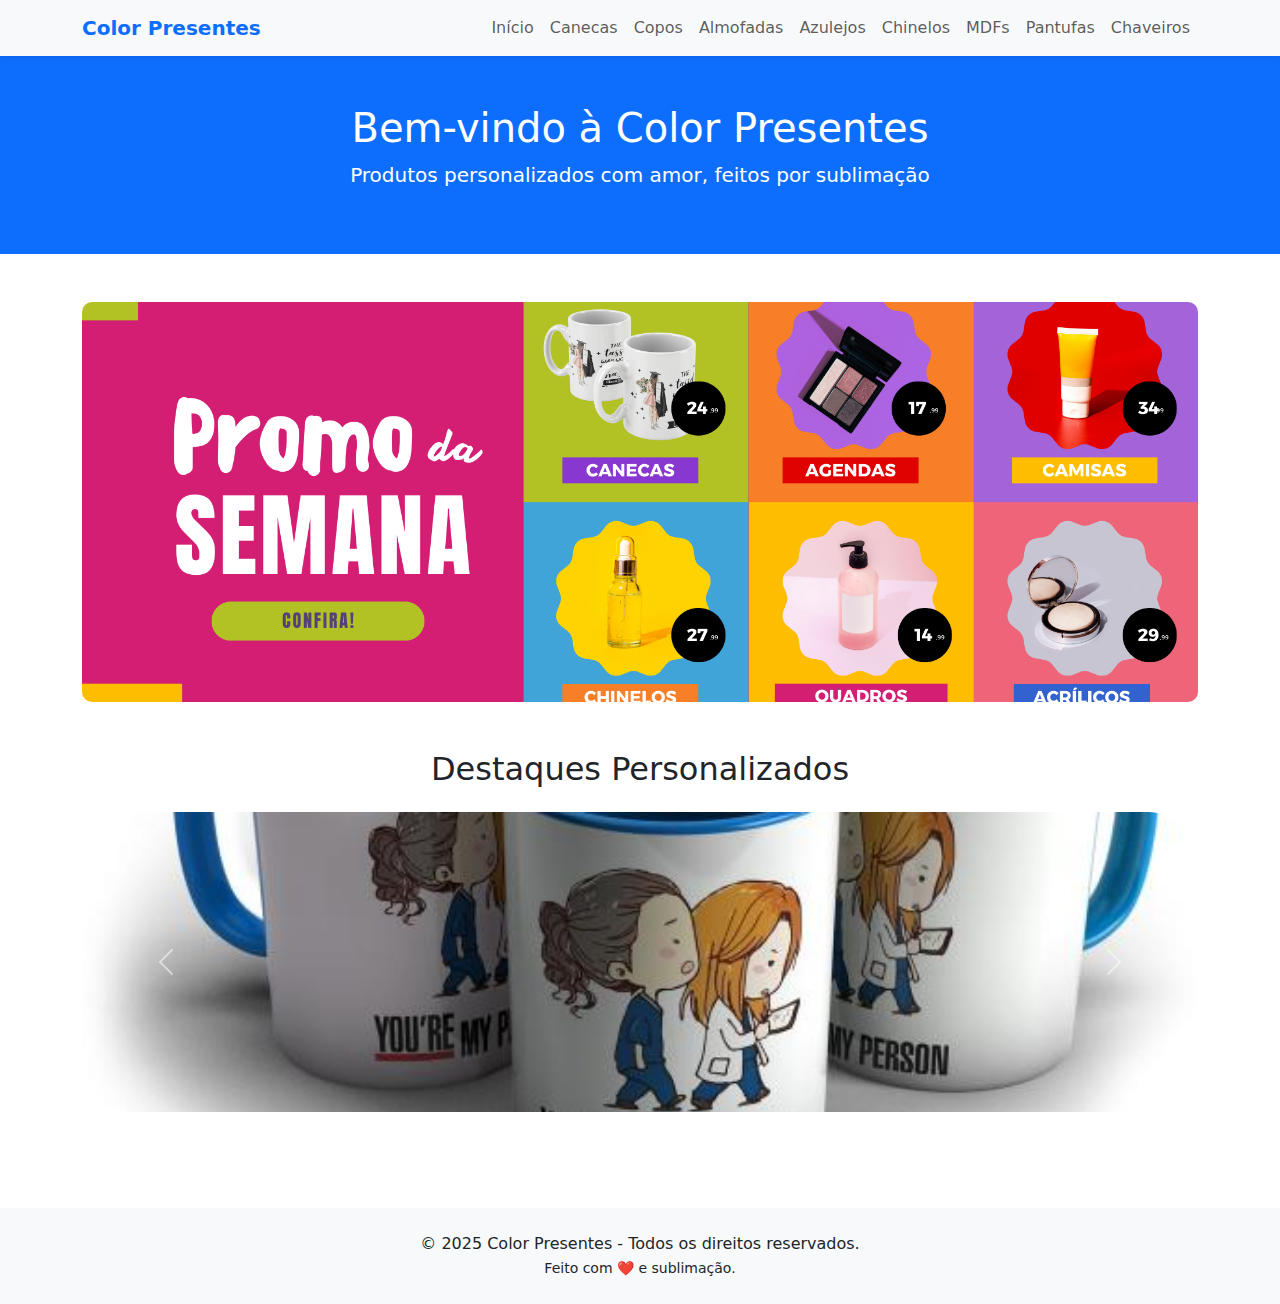
<file: index.html>
<!DOCTYPE html>
<html lang="pt-br">
<head>
    


  <meta charset="UTF-8">
  <title>Color Presentes</title>
  <link rel="stylesheet" href="css/style.css">
  <!-- Bootstrap CDN aqui -->
   <!-- Bootstrap 5 CSS -->
  <link href="https://cdn.jsdelivr.net/npm/bootstrap@5.3.3/dist/css/bootstrap.min.css" rel="stylesheet">

  <!-- Ícones Bootstrap (opcional para ícones de menu/filtro) -->
  <link href="https://cdn.jsdelivr.net/npm/bootstrap-icons@1.10.5/font/bootstrap-icons.css" rel="stylesheet">

  <!-- Responsividade -->
  <meta name="viewport" content="width=device-width, initial-scale=1.0">
</head>
<body>
    <nav class="navbar navbar-expand-lg navbar-light bg-light shadow-sm">
        <div class="container">
          <a class="navbar-brand text-primary fw-bold" href="/">Color Presentes</a>
          <button class="navbar-toggler" type="button" data-bs-toggle="collapse" data-bs-target="#navbarNav">
            <span class="navbar-toggler-icon"></span>
          </button>
          <div class="collapse navbar-collapse justify-content-end" id="navbarNav">
            <ul class="navbar-nav">
              <li class="nav-item">
                <a class="nav-link" href="/">Início</a>
              </li>
          <li class="nav-item"><a class="nav-link" href="produtos/canecas.html">Canecas</a></li>
          <li class="nav-item"><a class="nav-link" href="produtos/copos.html">Copos</a></li>
          <li class="nav-item"><a class="nav-link" href="produtos/almofadas.html">Almofadas</a></li>
          <li class="nav-item"><a class="nav-link" href="produtos/azulejos.html">Azulejos</a></li>
          <li class="nav-item"><a class="nav-link" href="produtos/chinelos.html">Chinelos</a></li>
          <li class="nav-item"><a class="nav-link" href="produtos/mdfs.html">MDFs</a></li>
          <li class="nav-item"><a class="nav-link" href="produtos/pantufas.html">Pantufas</a></li>
          <li class="nav-item"><a class="nav-link" href="produtos/chaveiros.html">Chaveiros</a></li>
          <!-- Adicione outros links conforme necessário -->
      </ul>
    </div>
  </div>
</nav>

  <header class="bg-primary text-white text-center py-5">
    <div class="container">
      <h1>Bem-vindo à Color Presentes</h1>
      <p class="lead">Produtos personalizados com amor, feitos por sublimação</p>
    </div>
  </header>

  <main class="container py-5">

    <!-- Banner Principal -->
    <section class="mb-5">
      <img src="img/Banner de site colorido para promo da semana.png" alt="Banner Color Presentes" class="banner-img w-100">
    </section>

    <!-- Carrossel -->
    <section>
      <h2 class="text-center mb-4">Destaques Personalizados</h2>
      <div id="carouselProdutos" class="carousel slide" data-bs-ride="carousel">
        <div class="carousel-inner">

          <div class="carousel-item active">
            <img src="img/caneca colorida azul.jpg" class="d-block w-100 carousel-img" alt="Produto 1">
          </div>
          <div class="carousel-item">
            <img src="img/chinelo.jpg" class="d-block w-100 carousel-img" alt="Produto 2">
          </div>
          <div class="carousel-item">
            <img src="img/almofada.jpg" class="d-block w-100 carousel-img" alt="Produto 3">
          </div>

        </div>
        <button class="carousel-control-prev" type="button" data-bs-target="#carouselProdutos" data-bs-slide="prev">
          <span class="carousel-control-prev-icon"></span>
        </button>
        <button class="carousel-control-next" type="button" data-bs-target="#carouselProdutos" data-bs-slide="next">
          <span class="carousel-control-next-icon"></span>
        </button>
      </div>
    </section>

  </main>

  <div id="footer"></div>

  <!-- Bootstrap JS -->
  <script src="https://cdn.jsdelivr.net/npm/bootstrap@5.3.3/dist/js/bootstrap.bundle.min.js"></script>
  <script src="js/script.js"></script>
</body>
</html>
</file>
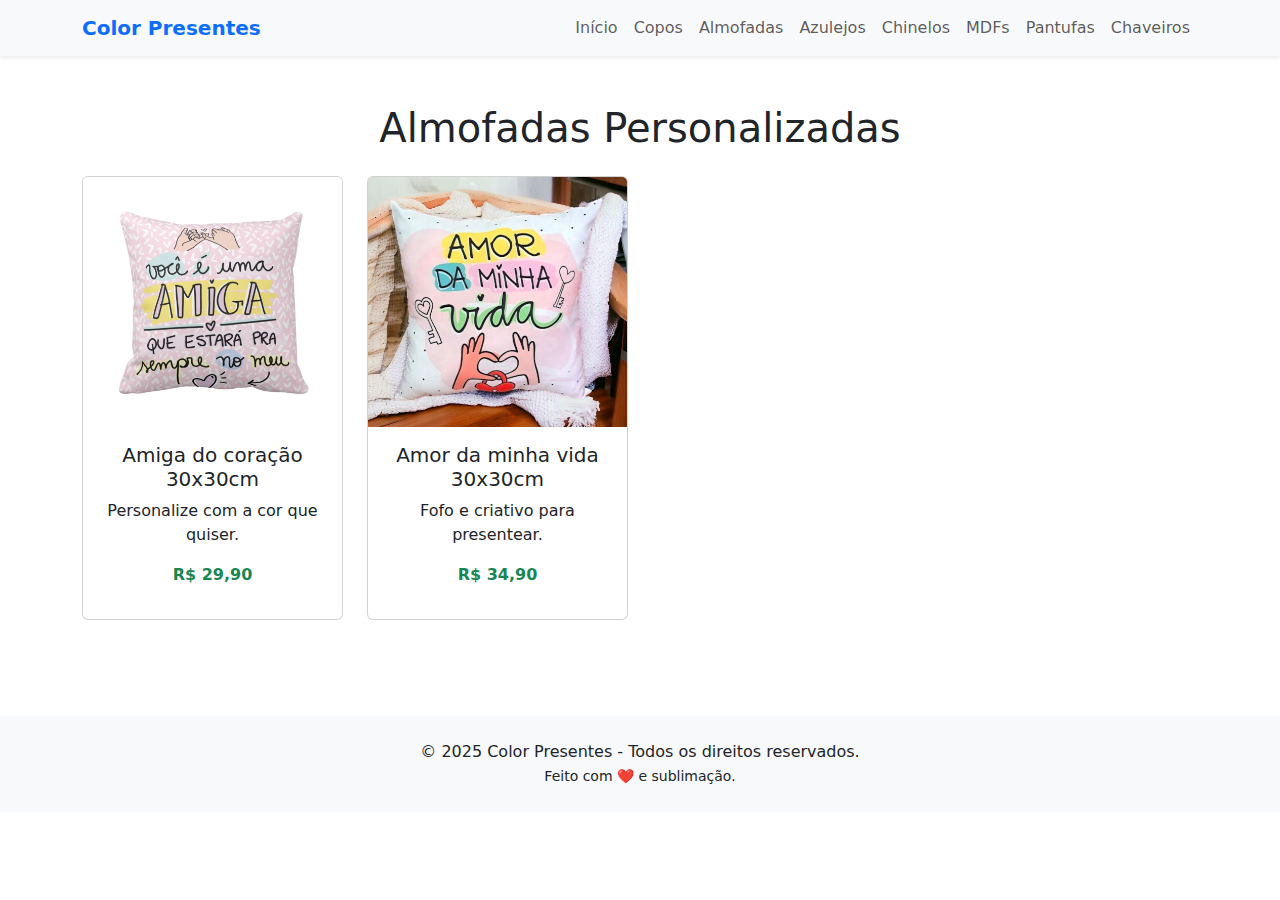
<file: produtos/almofadas.html>
<!DOCTYPE html>
<html lang="pt-br">
<head>
  <meta charset="UTF-8">
  <title>Canecas - Color Presentes</title>
  <link rel="stylesheet" href="../css/style.css">
  <!-- Bootstrap CDN aqui -->
   <!-- Bootstrap 5 CSS -->
   <link href="https://cdn.jsdelivr.net/npm/bootstrap@5.3.3/dist/css/bootstrap.min.css" rel="stylesheet">

   <!-- Ícones Bootstrap (opcional para ícones de menu/filtro) -->
   <link href="https://cdn.jsdelivr.net/npm/bootstrap-icons@1.10.5/font/bootstrap-icons.css" rel="stylesheet">
 
   <!-- Responsividade -->
   <meta name="viewport" content="width=device-width, initial-scale=1.0">
</head>
<body>
    <nav class="navbar navbar-expand-lg navbar-light bg-light shadow-sm">
        <div class="container">
          <a class="navbar-brand text-primary fw-bold" href="/">Color Presentes</a>
          <button class="navbar-toggler" type="button" data-bs-toggle="collapse" data-bs-target="#navbarNav">
            <span class="navbar-toggler-icon"></span>
          </button>
          <div class="collapse navbar-collapse justify-content-end" id="navbarNav">
            <ul class="navbar-nav">
              <li class="nav-item">
                <a class="nav-link" href="/">Início</a>
              </li>
          
          <li class="nav-item"><a class="nav-link" href="copos.html">Copos</a></li>
          <li class="nav-item"><a class="nav-link" href="almofadas.html">Almofadas</a></li>
          <li class="nav-item"><a class="nav-link" href="azulejos.html">Azulejos</a></li>
          <li class="nav-item"><a class="nav-link" href="chinelos.html">Chinelos</a></li>
          <li class="nav-item"><a class="nav-link" href="mdfs.html">MDFs</a></li>
          <li class="nav-item"><a class="nav-link" href="pantufas.html">Pantufas</a></li>
          <li class="nav-item"><a class="nav-link" href="chaveiros.html">Chaveiros</a></li>
          <!-- Adicione outros links conforme necessário -->
      </ul>
    </div>
  </div>
</nav>

  <main class="container py-5">
    <h1 class="mb-4 text-center">Almofadas Personalizadas</h1>
    <div class="row">
      
      <!-- Coluna Lateral com Categorias 
    <div class="col-md-3 mb-4">
      <h5 class="d-none d-md-block">Categorias</h5>
  
      Botão do hambúrguer (aparece só no mobile) -->
      <button class="btn btn-outline-primary w-100 mb-3 d-md-none" type="button" data-bs-toggle="collapse" data-bs-target="#filtrosMobile">
        <i class="bi bi-filter"></i> Categorias
      </button>
  
      <!-- Lista de categorias responsiva
      <div id="filtrosMobile" class="collapse d-md-block">
        <ul class="list-group">
          <li class="list-group-item list-group-item-action active" data-filter="all">Todas</li>
          <li class="list-group-item list-group-item-action" data-filter="simples">Dias das Mães</li>
          <li class="list-group-item list-group-item-action" data-filter="simples">Mulher</li>
          <li class="list-group-item list-group-item-action" data-filter="glitter">Dia dos Namorados</li>
          <li class="list-group-item list-group-item-action" data-filter="coloridas">Dia do Amigo</li>
          <li class="list-group-item list-group-item-action" data-filter="coracao">Dia dos Avós</li>
          <li class="list-group-item list-group-item-action" data-filter="coracao">Dia dos Pais</li>
          <li class="list-group-item list-group-item-action" data-filter="coracao">Dia do Professor</li>
          <li class="list-group-item list-group-item-action" data-filter="coracao">Natal</li>
          <li class="list-group-item list-group-item-action" data-filter="coracao">Profissões</li>
          <li class="list-group-item list-group-item-action" data-filter="coracao">Anime</li>
          <li class="list-group-item list-group-item-action" data-filter="coracao">Desenhos</li>
          <li class="list-group-item list-group-item-action" data-filter="coracao">Criança</li>
          <li class="list-group-item list-group-item-action" data-filter="coracao">Filme/Série</li>
          <li class="list-group-item list-group-item-action" data-filter="coracao">Músicas</li>
        </ul>
      </div>
    </div>
  -->

      <!-- Coluna de Produtos -->
      <div class="col-md-9">
        <div class="row row-cols-1 row-cols-sm-2 row-cols-md-3 g-4" id="produtos-lista">

          <!-- Produto 1: Coloridas -->
          <div class="col produto" data-categoria="coloridas">
            <div class="card h-100 text-center">
              <img src="../img/almofadas/almofada2.jpg" class="card-img-top product-img" alt="Caneca Colorida">
              <div class="card-body">
                <h5 class="card-title">Amiga do coração 30x30cm</h5>
                <p class="card-text">Personalize com a cor que quiser.</p>
                <p class="text-success fw-bold">R$ 29,90</p>
              </div>
            </div>
          </div>

          <!-- Produto 2: Alça de Coração -->
          <div class="col produto" data-categoria="coracao">
            <div class="card h-100 text-center">
              <img src="../img/almofadas/almofada.jpg" class="card-img-top product-img" alt="Caneca com Alça de Coração">
              <div class="card-body">
                <h5 class="card-title">Amor da minha vida 30x30cm</h5>
                <p class="card-text">Fofo e criativo para presentear.</p>
                <p class="text-success fw-bold">R$ 34,90</p>
              </div>
            </div>
          </div>

        </div>
      </div>

    </div>
  </main>

  <div id="footer"></div>
  <script src="../js/script.js"></script>

  <script>
    const botoes = document.querySelectorAll('[data-filter]');
    const produtos = document.querySelectorAll('.produto');

    botoes.forEach(botao => {
      botao.addEventListener('click', () => {
        // Atualiza o botão ativo
        botoes.forEach(b => b.classList.remove('active'));
        botao.classList.add('active');

        const filtro = botao.getAttribute('data-filter');

        produtos.forEach(produto => {
          if (filtro === 'all' || produto.dataset.categoria === filtro) {
            produto.style.display = 'block';
          } else {
            produto.style.display = 'none';
          }
        });
      });
    });
  </script>
  <script src="https://cdn.jsdelivr.net/npm/bootstrap@5.3.3/dist/js/bootstrap.bundle.min.js"></script>
</body>
</html>
</file>
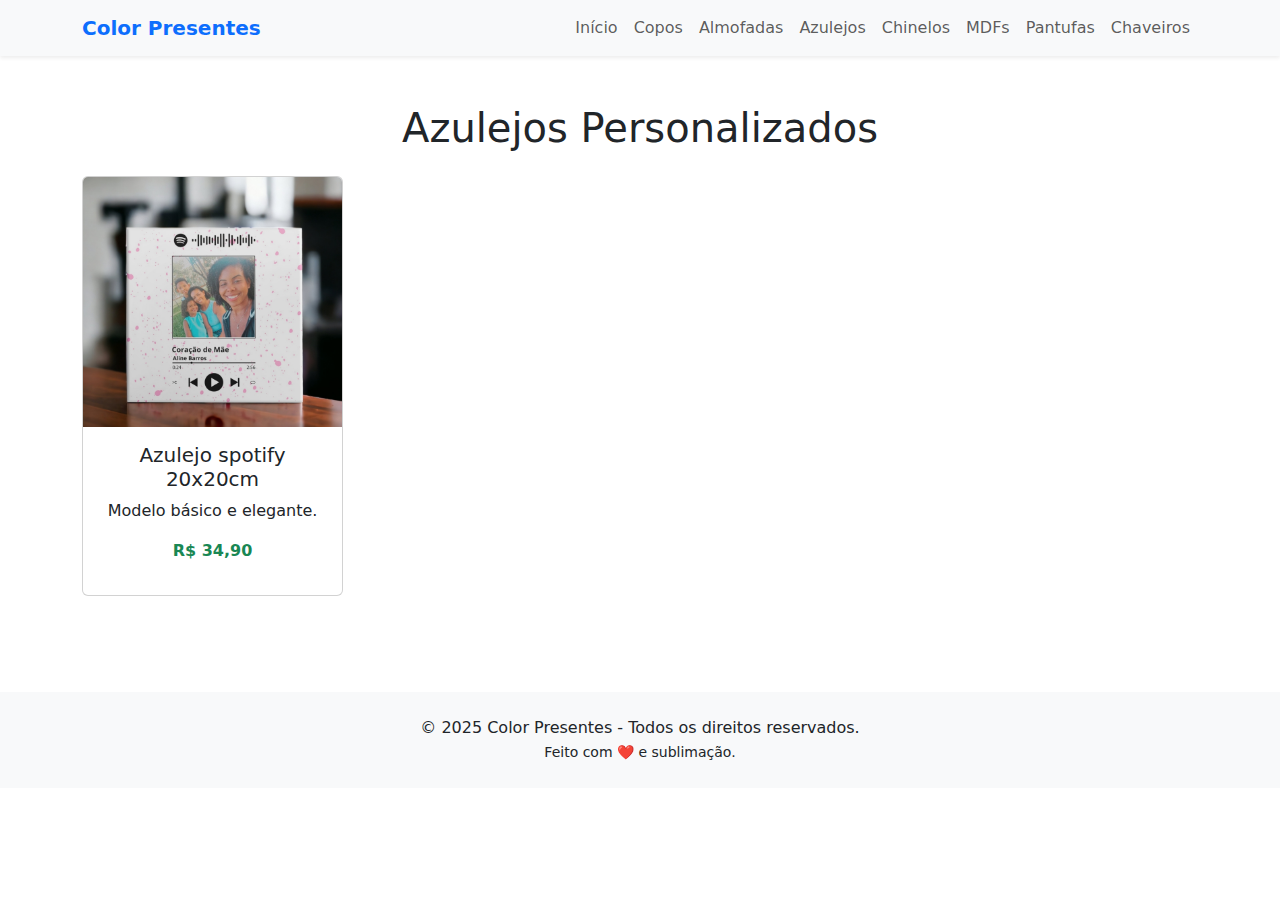
<file: produtos/azulejos.html>
<!DOCTYPE html>
<html lang="pt-br">
<head>
  <meta charset="UTF-8">
  <title>Canecas - Color Presentes</title>
  <link rel="stylesheet" href="../css/style.css">
  <!-- Bootstrap CDN aqui -->
   <!-- Bootstrap 5 CSS -->
   <link href="https://cdn.jsdelivr.net/npm/bootstrap@5.3.3/dist/css/bootstrap.min.css" rel="stylesheet">

   <!-- Ícones Bootstrap (opcional para ícones de menu/filtro) -->
   <link href="https://cdn.jsdelivr.net/npm/bootstrap-icons@1.10.5/font/bootstrap-icons.css" rel="stylesheet">
 
   <!-- Responsividade -->
   <meta name="viewport" content="width=device-width, initial-scale=1.0">
</head>
<body>
    <nav class="navbar navbar-expand-lg navbar-light bg-light shadow-sm">
        <div class="container">
          <a class="navbar-brand text-primary fw-bold" href="/">Color Presentes</a>
          <button class="navbar-toggler" type="button" data-bs-toggle="collapse" data-bs-target="#navbarNav">
            <span class="navbar-toggler-icon"></span>
          </button>
          <div class="collapse navbar-collapse justify-content-end" id="navbarNav">
            <ul class="navbar-nav">
              <li class="nav-item">
                <a class="nav-link" href="/">Início</a>
              </li>
          
          <li class="nav-item"><a class="nav-link" href="copos.html">Copos</a></li>
          <li class="nav-item"><a class="nav-link" href="almofadas.html">Almofadas</a></li>
          <li class="nav-item"><a class="nav-link" href="azulejos.html">Azulejos</a></li>
          <li class="nav-item"><a class="nav-link" href="chinelos.html">Chinelos</a></li>
          <li class="nav-item"><a class="nav-link" href="mdfs.html">MDFs</a></li>
          <li class="nav-item"><a class="nav-link" href="pantufas.html">Pantufas</a></li>
          <li class="nav-item"><a class="nav-link" href="chaveiros.html">Chaveiros</a></li>
          <!-- Adicione outros links conforme necessário -->
      </ul>
    </div>
  </div>
</nav>

  <main class="container py-5">
    <h1 class="mb-4 text-center">Azulejos Personalizados</h1>
    <div class="row">
      
      <!-- Coluna Lateral com Categorias
    <div class="col-md-3 mb-4">
      <h5 class="d-none d-md-block">Categorias</h5>
  
      Botão do hambúrguer (aparece só no mobile) 
      <button class="btn btn-outline-primary w-100 mb-3 d-md-none" type="button" data-bs-toggle="collapse" data-bs-target="#filtrosMobile">
        <i class="bi bi-filter"></i> Categorias
      </button>
  
       Lista de categorias responsiva 
      <div id="filtrosMobile" class="collapse d-md-block">
        <ul class="list-group">
          <li class="list-group-item list-group-item-action active" data-filter="all">Todas</li>
          <li class="list-group-item list-group-item-action" data-filter="simples">Dias das Mães</li>
          <li class="list-group-item list-group-item-action" data-filter="simples">Mulher</li>
          <li class="list-group-item list-group-item-action" data-filter="glitter">Dia dos Namorados</li>
          <li class="list-group-item list-group-item-action" data-filter="coloridas">Dia do Amigo</li>
          <li class="list-group-item list-group-item-action" data-filter="coracao">Dia dos Avós</li>
          <li class="list-group-item list-group-item-action" data-filter="coracao">Dia dos Pais</li>
          <li class="list-group-item list-group-item-action" data-filter="coracao">Dia do Professor</li>
          <li class="list-group-item list-group-item-action" data-filter="coracao">Natal</li>
          <li class="list-group-item list-group-item-action" data-filter="coracao">Profissões</li>
          <li class="list-group-item list-group-item-action" data-filter="coracao">Anime</li>
          <li class="list-group-item list-group-item-action" data-filter="coracao">Desenhos</li>
          <li class="list-group-item list-group-item-action" data-filter="coracao">Criança</li>
          <li class="list-group-item list-group-item-action" data-filter="coracao">Filme/Série</li>
          <li class="list-group-item list-group-item-action" data-filter="coracao">Músicas</li>
        </ul>
      </div>
    </div> -->

      <!-- Coluna de Produtos -->
      <div class="col-md-9">
        <div class="row row-cols-1 row-cols-sm-2 row-cols-md-3 g-4" id="produtos-lista">

          <!-- Produto 1: Simples -->
          <div class="col produto" data-categoria="simples">
            <div class="card h-100 text-center">
              <img src="../img/Azulejos/quadro.jpg" class="card-img-top product-img" alt="Caneca Simples">
              <div class="card-body">
                <h5 class="card-title">Azulejo spotify 20x20cm</h5>
                <p class="card-text">Modelo básico e elegante.</p>
                <p class="text-success fw-bold">R$ 34,90</p>
              </div>
            </div>
          </div>

        
          

        </div>
      </div>

    </div>
  </main>

  <div id="footer"></div>
  <script src="../js/script.js"></script>

  <script>
    const botoes = document.querySelectorAll('[data-filter]');
    const produtos = document.querySelectorAll('.produto');

    botoes.forEach(botao => {
      botao.addEventListener('click', () => {
        // Atualiza o botão ativo
        botoes.forEach(b => b.classList.remove('active'));
        botao.classList.add('active');

        const filtro = botao.getAttribute('data-filter');

        produtos.forEach(produto => {
          if (filtro === 'all' || produto.dataset.categoria === filtro) {
            produto.style.display = 'block';
          } else {
            produto.style.display = 'none';
          }
        });
      });
    });
  </script>
  <script src="https://cdn.jsdelivr.net/npm/bootstrap@5.3.3/dist/js/bootstrap.bundle.min.js"></script>
</body>
</html>
</file>
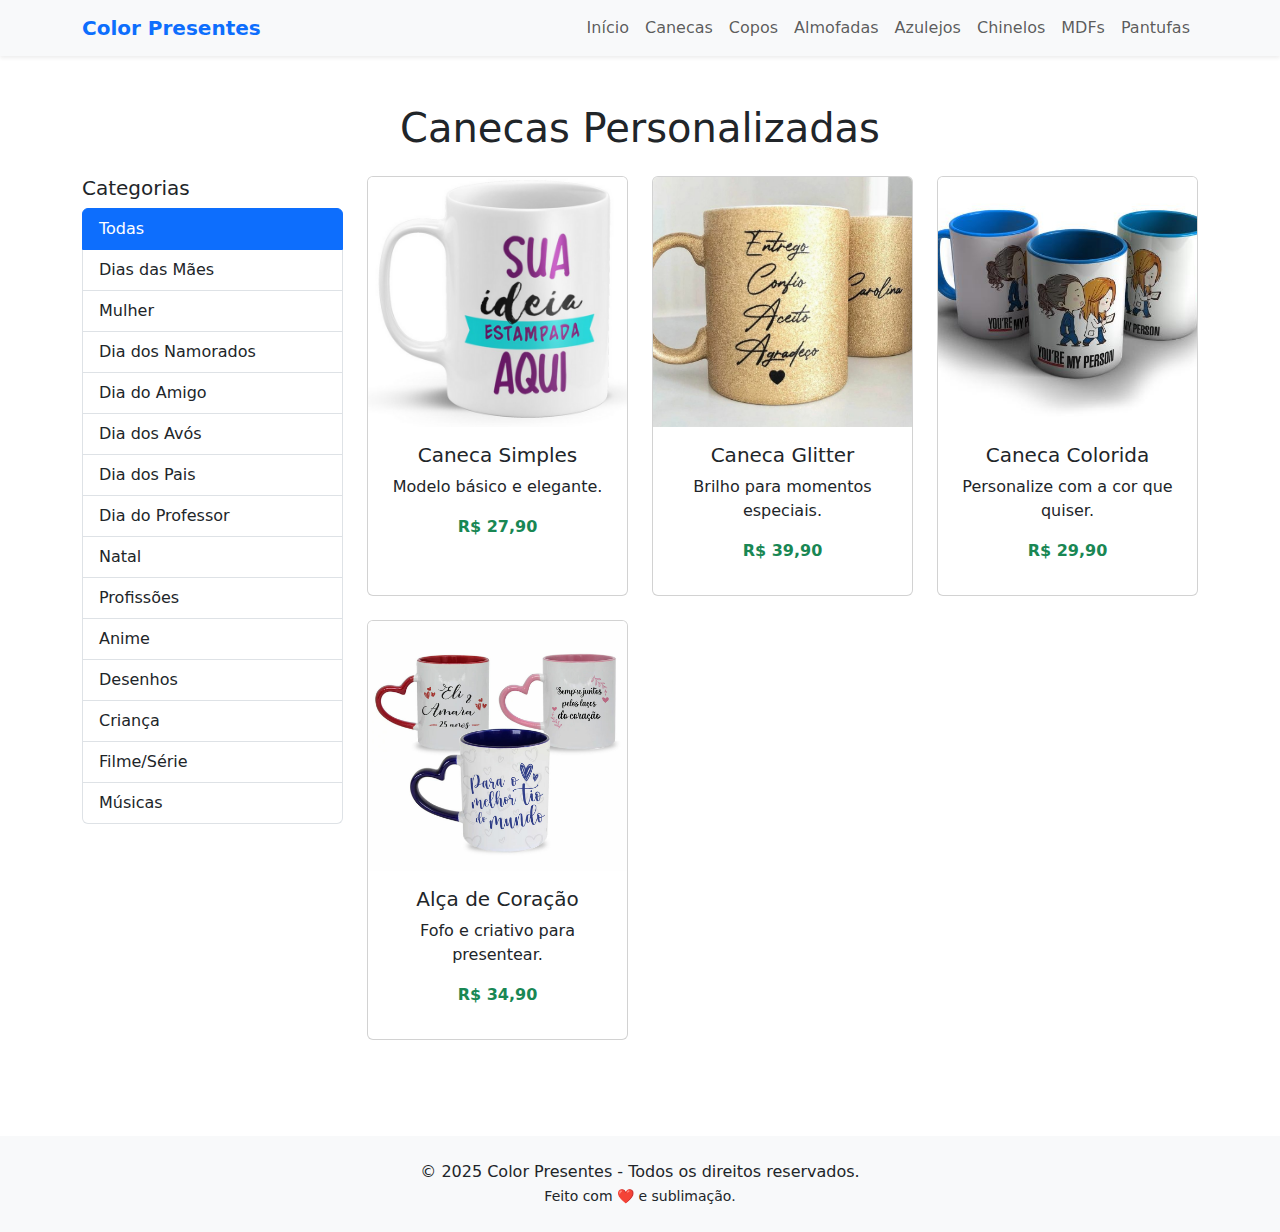
<file: produtos/chaveiros.html>
<!DOCTYPE html>
<html lang="pt-br">
<head>
  <meta charset="UTF-8">
  <title>Canecas - Color Presentes</title>
  <link rel="stylesheet" href="../css/style.css">
  <!-- Bootstrap -->
  <link href="https://cdn.jsdelivr.net/npm/bootstrap@5.3.3/dist/css/bootstrap.min.css" rel="stylesheet">
</head>
<body>
    <nav class="navbar navbar-expand-lg navbar-light bg-light shadow-sm">
        <div class="container">
          <a class="navbar-brand text-primary fw-bold" href="/">Color Presentes</a>
          <button class="navbar-toggler" type="button" data-bs-toggle="collapse" data-bs-target="#navbarNav">
            <span class="navbar-toggler-icon"></span>
          </button>
          <div class="collapse navbar-collapse justify-content-end" id="navbarNav">
            <ul class="navbar-nav">
              <li class="nav-item">
                <a class="nav-link" href="/">Início</a>
              </li>
          <li class="nav-item"><a class="nav-link" href="canecas.html">Canecas</a></li>
          <li class="nav-item"><a class="nav-link" href="copos.html">Copos</a></li>
          <li class="nav-item"><a class="nav-link" href="almofadas.html">Almofadas</a></li>
          <li class="nav-item"><a class="nav-link" href="azulejos.html">Azulejos</a></li>
          <li class="nav-item"><a class="nav-link" href="chinelos.html">Chinelos</a></li>
          <li class="nav-item"><a class="nav-link" href="mdfs.html">MDFs</a></li>
          <li class="nav-item"><a class="nav-link" href="pantufas.html">Pantufas</a></li>

          <!-- Adicione outros links conforme necessário -->
      </ul>
    </div>
  </div>
</nav>

  <main class="container py-5">
    <h1 class="mb-4 text-center">Canecas Personalizadas</h1>
    <div class="row">
      
      <!-- Coluna Lateral com Categorias -->
      <div class="col-md-3 mb-4">
        <h5>Categorias</h5>
        <ul class="list-group">
          <li class="list-group-item list-group-item-action active" data-filter="all">Todas</li>
          <li class="list-group-item list-group-item-action" data-filter="simples">Dias das Mães</li>
          <li class="list-group-item list-group-item-action" data-filter="simples">Mulher</li>
          <li class="list-group-item list-group-item-action" data-filter="glitter">Dia dos Namorados</li>
          <li class="list-group-item list-group-item-action" data-filter="coloridas">Dia do Amigo</li>
          <li class="list-group-item list-group-item-action" data-filter="coracao">Dia dos Avós</li>
          <li class="list-group-item list-group-item-action" data-filter="coracao">Dia dos Pais</li>
          <li class="list-group-item list-group-item-action" data-filter="coracao">Dia do Professor</li>
          <li class="list-group-item list-group-item-action" data-filter="coracao">Natal</li>
          <li class="list-group-item list-group-item-action" data-filter="coracao">Profissões</li>
          <li class="list-group-item list-group-item-action" data-filter="coracao">Anime</li>
          <li class="list-group-item list-group-item-action" data-filter="coracao">Desenhos</li>
          <li class="list-group-item list-group-item-action" data-filter="coracao">Criança</li>
          <li class="list-group-item list-group-item-action" data-filter="coracao">Filme/Série</li>
          <li class="list-group-item list-group-item-action" data-filter="coracao">Músicas</li>
        </ul>
      </div>

      <!-- Coluna de Produtos -->
      <div class="col-md-9">
        <div class="row row-cols-1 row-cols-sm-2 row-cols-md-3 g-4" id="produtos-lista">

          <!-- Produto 1: Simples -->
          <div class="col produto" data-categoria="simples">
            <div class="card h-100 text-center">
              <img src="../img/CANECA.png" class="card-img-top product-img" alt="Caneca Simples">
              <div class="card-body">
                <h5 class="card-title">Caneca Simples</h5>
                <p class="card-text">Modelo básico e elegante.</p>
                <p class="text-success fw-bold">R$ 27,90</p>
              </div>
            </div>
          </div>

          <!-- Produto 2: Glitter -->
          <div class="col produto" data-categoria="glitter">
            <div class="card h-100 text-center">
              <img src="../img/glitter.jpg" class="card-img-top product-img" alt="Caneca Glitter">
              <div class="card-body">
                <h5 class="card-title">Caneca Glitter</h5>
                <p class="card-text">Brilho para momentos especiais.</p>
                <p class="text-success fw-bold">R$ 39,90</p>
              </div>
            </div>
          </div>

          <!-- Produto 3: Coloridas -->
          <div class="col produto" data-categoria="coloridas">
            <div class="card h-100 text-center">
              <img src="../img/caneca colorida azul.jpg" class="card-img-top product-img" alt="Caneca Colorida">
              <div class="card-body">
                <h5 class="card-title">Caneca Colorida</h5>
                <p class="card-text">Personalize com a cor que quiser.</p>
                <p class="text-success fw-bold">R$ 29,90</p>
              </div>
            </div>
          </div>

          <!-- Produto 4: Alça de Coração -->
          <div class="col produto" data-categoria="coracao">
            <div class="card h-100 text-center">
              <img src="../img/alça de coração.jpg" class="card-img-top product-img" alt="Caneca com Alça de Coração">
              <div class="card-body">
                <h5 class="card-title">Alça de Coração</h5>
                <p class="card-text">Fofo e criativo para presentear.</p>
                <p class="text-success fw-bold">R$ 34,90</p>
              </div>
            </div>
          </div>

        </div>
      </div>

    </div>
  </main>

  <div id="footer"></div>
  <script src="../js/script.js"></script>

  <script>
    const botoes = document.querySelectorAll('[data-filter]');
    const produtos = document.querySelectorAll('.produto');

    botoes.forEach(botao => {
      botao.addEventListener('click', () => {
        // Atualiza o botão ativo
        botoes.forEach(b => b.classList.remove('active'));
        botao.classList.add('active');

        const filtro = botao.getAttribute('data-filter');

        produtos.forEach(produto => {
          if (filtro === 'all' || produto.dataset.categoria === filtro) {
            produto.style.display = 'block';
          } else {
            produto.style.display = 'none';
          }
        });
      });
    });
  </script>
</body>
</html>
</file>
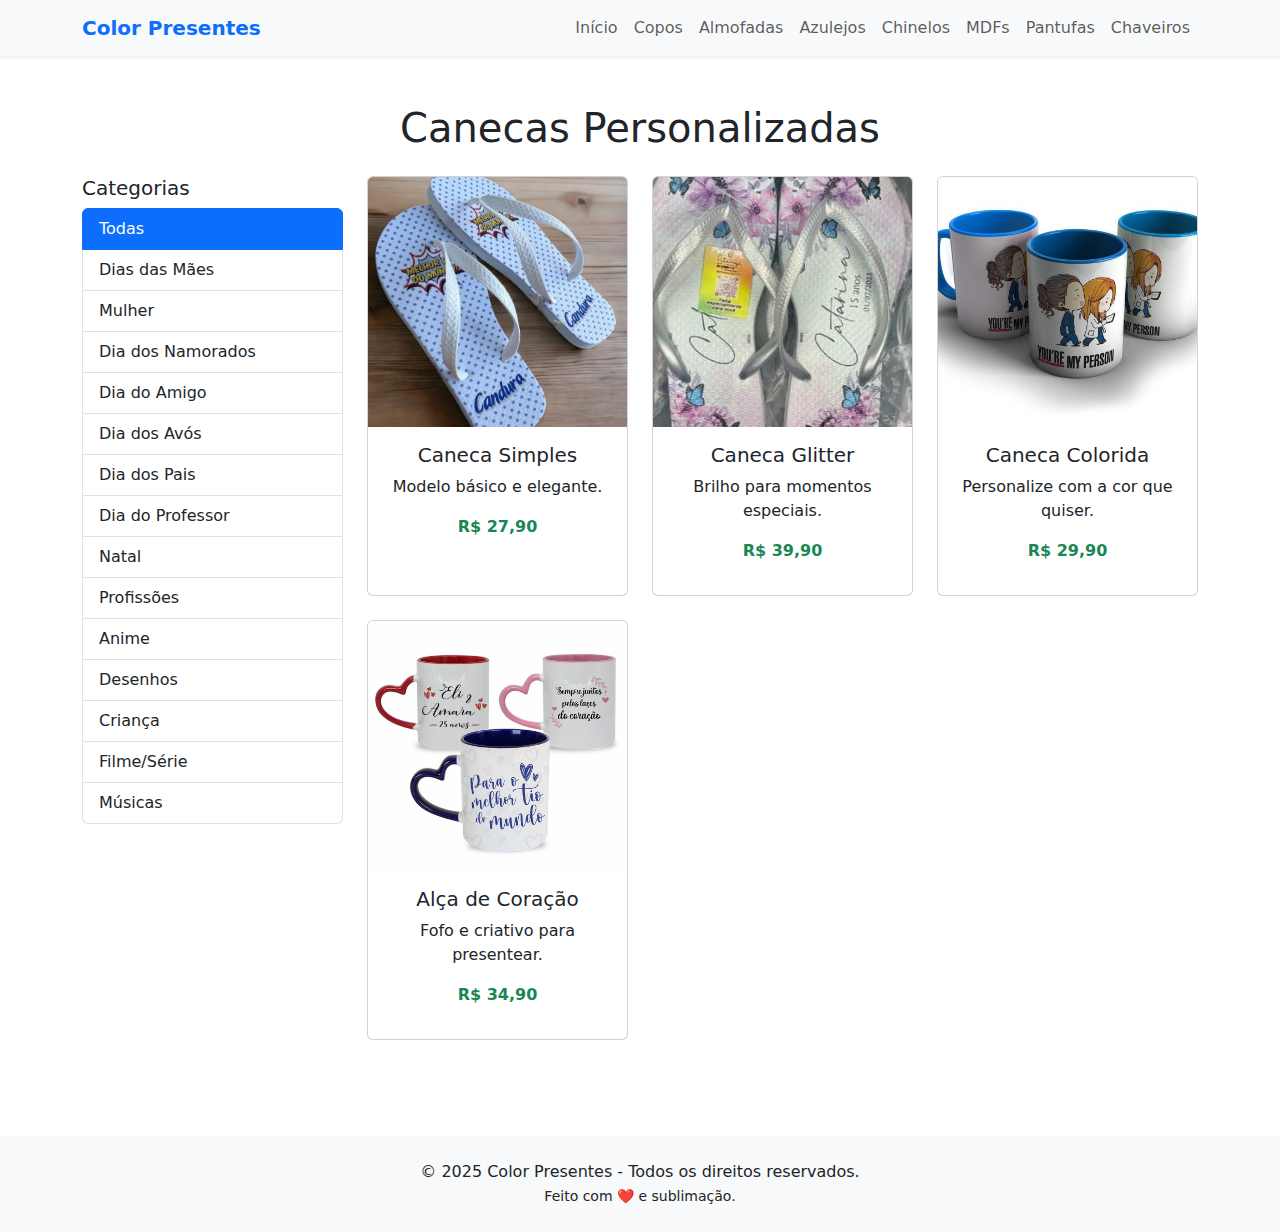
<file: produtos/chinelos.html>
<!DOCTYPE html>
<html lang="pt-br">
<head>
  <meta charset="UTF-8">
  <title>Canecas - Color Presentes</title>
  <link rel="stylesheet" href="../css/style.css">
  <!-- Bootstrap CDN aqui -->
   <!-- Bootstrap 5 CSS -->
   <link href="https://cdn.jsdelivr.net/npm/bootstrap@5.3.3/dist/css/bootstrap.min.css" rel="stylesheet">

   <!-- Ícones Bootstrap (opcional para ícones de menu/filtro) -->
   <link href="https://cdn.jsdelivr.net/npm/bootstrap-icons@1.10.5/font/bootstrap-icons.css" rel="stylesheet">
 
   <!-- Responsividade -->
   <meta name="viewport" content="width=device-width, initial-scale=1.0">
</head>
<body>
    <nav class="navbar navbar-expand-lg navbar-light bg-light shadow-sm">
        <div class="container">
          <a class="navbar-brand text-primary fw-bold" href="/">Color Presentes</a>
          <button class="navbar-toggler" type="button" data-bs-toggle="collapse" data-bs-target="#navbarNav">
            <span class="navbar-toggler-icon"></span>
          </button>
          <div class="collapse navbar-collapse justify-content-end" id="navbarNav">
            <ul class="navbar-nav">
              <li class="nav-item">
                <a class="nav-link" href="/">Início</a>
              </li>
          
          <li class="nav-item"><a class="nav-link" href="copos.html">Copos</a></li>
          <li class="nav-item"><a class="nav-link" href="almofadas.html">Almofadas</a></li>
          <li class="nav-item"><a class="nav-link" href="azulejos.html">Azulejos</a></li>
          <li class="nav-item"><a class="nav-link" href="chinelos.html">Chinelos</a></li>
          <li class="nav-item"><a class="nav-link" href="mdfs.html">MDFs</a></li>
          <li class="nav-item"><a class="nav-link" href="pantufas.html">Pantufas</a></li>
          <li class="nav-item"><a class="nav-link" href="chaveiros.html">Chaveiros</a></li>
          <!-- Adicione outros links conforme necessário -->
      </ul>
    </div>
  </div>
</nav>

  <main class="container py-5">
    <h1 class="mb-4 text-center">Canecas Personalizadas</h1>
    <div class="row">
      
      <!-- Coluna Lateral com Categorias -->
    <div class="col-md-3 mb-4">
      <h5 class="d-none d-md-block">Categorias</h5>
  
      <!-- Botão do hambúrguer (aparece só no mobile) -->
      <button class="btn btn-outline-primary w-100 mb-3 d-md-none" type="button" data-bs-toggle="collapse" data-bs-target="#filtrosMobile">
        <i class="bi bi-filter"></i> Categorias
      </button>
  
      <!-- Lista de categorias responsiva -->
      <div id="filtrosMobile" class="collapse d-md-block">
        <ul class="list-group">
          <li class="list-group-item list-group-item-action active" data-filter="all">Todas</li>
          <li class="list-group-item list-group-item-action" data-filter="simples">Dias das Mães</li>
          <li class="list-group-item list-group-item-action" data-filter="simples">Mulher</li>
          <li class="list-group-item list-group-item-action" data-filter="glitter">Dia dos Namorados</li>
          <li class="list-group-item list-group-item-action" data-filter="coloridas">Dia do Amigo</li>
          <li class="list-group-item list-group-item-action" data-filter="coracao">Dia dos Avós</li>
          <li class="list-group-item list-group-item-action" data-filter="coracao">Dia dos Pais</li>
          <li class="list-group-item list-group-item-action" data-filter="coracao">Dia do Professor</li>
          <li class="list-group-item list-group-item-action" data-filter="coracao">Natal</li>
          <li class="list-group-item list-group-item-action" data-filter="coracao">Profissões</li>
          <li class="list-group-item list-group-item-action" data-filter="coracao">Anime</li>
          <li class="list-group-item list-group-item-action" data-filter="coracao">Desenhos</li>
          <li class="list-group-item list-group-item-action" data-filter="coracao">Criança</li>
          <li class="list-group-item list-group-item-action" data-filter="coracao">Filme/Série</li>
          <li class="list-group-item list-group-item-action" data-filter="coracao">Músicas</li>
        </ul>
      </div>
    </div>

      <!-- Coluna de Produtos -->
      <div class="col-md-9">
        <div class="row row-cols-1 row-cols-sm-2 row-cols-md-3 g-4" id="produtos-lista">

          <!-- Produto 1: Simples -->
          <div class="col produto" data-categoria="simples">
            <div class="card h-100 text-center">
              <img src="../img/chinelo.jpg" class="card-img-top product-img" alt="Caneca Simples">
              <div class="card-body">
                <h5 class="card-title">Caneca Simples</h5>
                <p class="card-text">Modelo básico e elegante.</p>
                <p class="text-success fw-bold">R$ 27,90</p>
              </div>
            </div>
          </div>

          <!-- Produto 2: Glitter -->
          <div class="col produto" data-categoria="glitter">
            <div class="card h-100 text-center">
              <img src="../img/chinelo2.jpg" class="card-img-top product-img" alt="Caneca Glitter">
              <div class="card-body">
                <h5 class="card-title">Caneca Glitter</h5>
                <p class="card-text">Brilho para momentos especiais.</p>
                <p class="text-success fw-bold">R$ 39,90</p>
              </div>
            </div>
          </div>

          <!-- Produto 3: Coloridas -->
          <div class="col produto" data-categoria="coloridas">
            <div class="card h-100 text-center">
              <img src="../img/caneca colorida azul.jpg" class="card-img-top product-img" alt="Caneca Colorida">
              <div class="card-body">
                <h5 class="card-title">Caneca Colorida</h5>
                <p class="card-text">Personalize com a cor que quiser.</p>
                <p class="text-success fw-bold">R$ 29,90</p>
              </div>
            </div>
          </div>

          <!-- Produto 4: Alça de Coração -->
          <div class="col produto" data-categoria="coracao">
            <div class="card h-100 text-center">
              <img src="../img/alça de coração.jpg" class="card-img-top product-img" alt="Caneca com Alça de Coração">
              <div class="card-body">
                <h5 class="card-title">Alça de Coração</h5>
                <p class="card-text">Fofo e criativo para presentear.</p>
                <p class="text-success fw-bold">R$ 34,90</p>
              </div>
            </div>
          </div>

        </div>
      </div>

    </div>
  </main>

  <div id="footer"></div>
  <script src="../js/script.js"></script>

  <script>
    const botoes = document.querySelectorAll('[data-filter]');
    const produtos = document.querySelectorAll('.produto');

    botoes.forEach(botao => {
      botao.addEventListener('click', () => {
        // Atualiza o botão ativo
        botoes.forEach(b => b.classList.remove('active'));
        botao.classList.add('active');

        const filtro = botao.getAttribute('data-filter');

        produtos.forEach(produto => {
          if (filtro === 'all' || produto.dataset.categoria === filtro) {
            produto.style.display = 'block';
          } else {
            produto.style.display = 'none';
          }
        });
      });
    });
  </script>
  <script src="https://cdn.jsdelivr.net/npm/bootstrap@5.3.3/dist/js/bootstrap.bundle.min.js"></script>
</body>
</html>
</file>
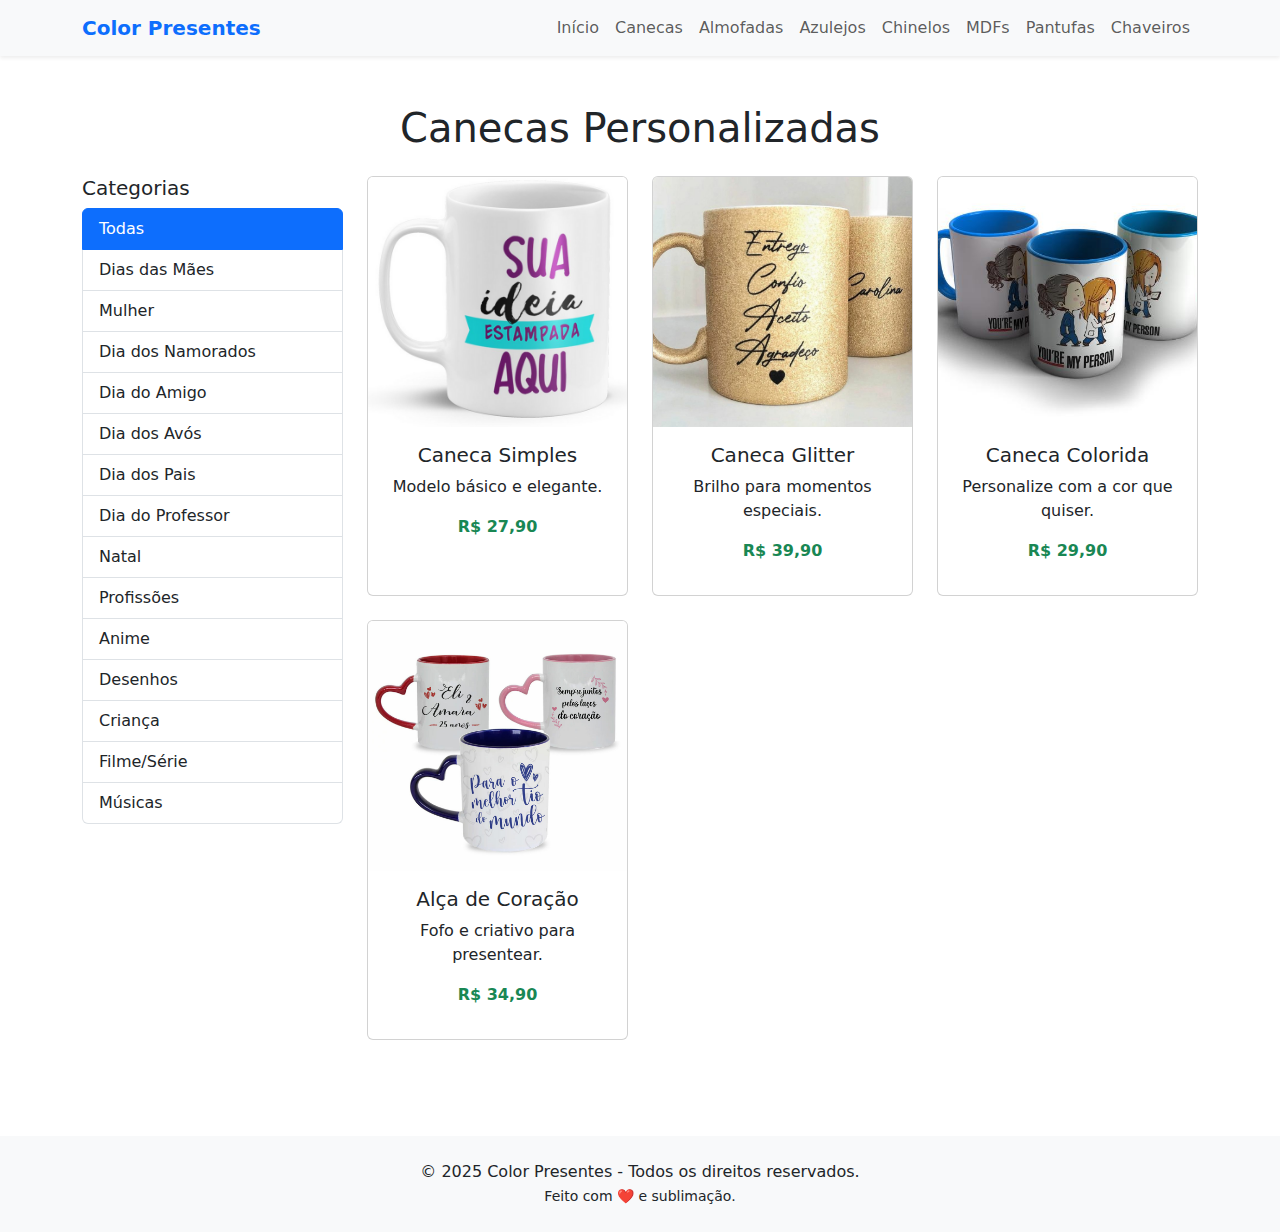
<file: produtos/copos.html>
<!DOCTYPE html>
<html lang="pt-br">
<head>
  <meta charset="UTF-8">
  <title>Canecas - Color Presentes</title>
  <link rel="stylesheet" href="../css/style.css">
  <!-- Bootstrap -->
  <link href="https://cdn.jsdelivr.net/npm/bootstrap@5.3.3/dist/css/bootstrap.min.css" rel="stylesheet">
</head>
<body>
    <nav class="navbar navbar-expand-lg navbar-light bg-light shadow-sm">
        <div class="container">
          <a class="navbar-brand text-primary fw-bold" href="/">Color Presentes</a>
          <button class="navbar-toggler" type="button" data-bs-toggle="collapse" data-bs-target="#navbarNav">
            <span class="navbar-toggler-icon"></span>
          </button>
          <div class="collapse navbar-collapse justify-content-end" id="navbarNav">
            <ul class="navbar-nav">
              <li class="nav-item">
                <a class="nav-link" href="/">Início</a>
              </li>
          <li class="nav-item"><a class="nav-link" href="canecas.html">Canecas</a></li>
          <li class="nav-item"><a class="nav-link" href="almofadas.html">Almofadas</a></li>
          <li class="nav-item"><a class="nav-link" href="azulejos.html">Azulejos</a></li>
          <li class="nav-item"><a class="nav-link" href="chinelos.html">Chinelos</a></li>
          <li class="nav-item"><a class="nav-link" href="mdfs.html">MDFs</a></li>
          <li class="nav-item"><a class="nav-link" href="pantufas.html">Pantufas</a></li>
          <li class="nav-item"><a class="nav-link" href="chaveiros.html">Chaveiros</a></li>
          <!-- Adicione outros links conforme necessário -->
      </ul>
    </div>
  </div>
</nav>

  <main class="container py-5">
    <h1 class="mb-4 text-center">Canecas Personalizadas</h1>
    <div class="row">
      
      <!-- Coluna Lateral com Categorias -->
      <div class="col-md-3 mb-4">
        <h5>Categorias</h5>
        <ul class="list-group">
          <li class="list-group-item list-group-item-action active" data-filter="all">Todas</li>
          <li class="list-group-item list-group-item-action" data-filter="simples">Dias das Mães</li>
          <li class="list-group-item list-group-item-action" data-filter="simples">Mulher</li>
          <li class="list-group-item list-group-item-action" data-filter="glitter">Dia dos Namorados</li>
          <li class="list-group-item list-group-item-action" data-filter="coloridas">Dia do Amigo</li>
          <li class="list-group-item list-group-item-action" data-filter="coracao">Dia dos Avós</li>
          <li class="list-group-item list-group-item-action" data-filter="coracao">Dia dos Pais</li>
          <li class="list-group-item list-group-item-action" data-filter="coracao">Dia do Professor</li>
          <li class="list-group-item list-group-item-action" data-filter="coracao">Natal</li>
          <li class="list-group-item list-group-item-action" data-filter="coracao">Profissões</li>
          <li class="list-group-item list-group-item-action" data-filter="coracao">Anime</li>
          <li class="list-group-item list-group-item-action" data-filter="coracao">Desenhos</li>
          <li class="list-group-item list-group-item-action" data-filter="coracao">Criança</li>
          <li class="list-group-item list-group-item-action" data-filter="coracao">Filme/Série</li>
          <li class="list-group-item list-group-item-action" data-filter="coracao">Músicas</li>
        </ul>
      </div>

      <!-- Coluna de Produtos -->
      <div class="col-md-9">
        <div class="row row-cols-1 row-cols-sm-2 row-cols-md-3 g-4" id="produtos-lista">

          <!-- Produto 1: Simples -->
          <div class="col produto" data-categoria="simples">
            <div class="card h-100 text-center">
              <img src="../img/CANECA.png" class="card-img-top product-img" alt="Caneca Simples">
              <div class="card-body">
                <h5 class="card-title">Caneca Simples</h5>
                <p class="card-text">Modelo básico e elegante.</p>
                <p class="text-success fw-bold">R$ 27,90</p>
              </div>
            </div>
          </div>

          <!-- Produto 2: Glitter -->
          <div class="col produto" data-categoria="glitter">
            <div class="card h-100 text-center">
              <img src="../img/glitter.jpg" class="card-img-top product-img" alt="Caneca Glitter">
              <div class="card-body">
                <h5 class="card-title">Caneca Glitter</h5>
                <p class="card-text">Brilho para momentos especiais.</p>
                <p class="text-success fw-bold">R$ 39,90</p>
              </div>
            </div>
          </div>

          <!-- Produto 3: Coloridas -->
          <div class="col produto" data-categoria="coloridas">
            <div class="card h-100 text-center">
              <img src="../img/caneca colorida azul.jpg" class="card-img-top product-img" alt="Caneca Colorida">
              <div class="card-body">
                <h5 class="card-title">Caneca Colorida</h5>
                <p class="card-text">Personalize com a cor que quiser.</p>
                <p class="text-success fw-bold">R$ 29,90</p>
              </div>
            </div>
          </div>

          <!-- Produto 4: Alça de Coração -->
          <div class="col produto" data-categoria="coracao">
            <div class="card h-100 text-center">
              <img src="../img/alça de coração.jpg" class="card-img-top product-img" alt="Caneca com Alça de Coração">
              <div class="card-body">
                <h5 class="card-title">Alça de Coração</h5>
                <p class="card-text">Fofo e criativo para presentear.</p>
                <p class="text-success fw-bold">R$ 34,90</p>
              </div>
            </div>
          </div>

        </div>
      </div>

    </div>
  </main>

  <div id="footer"></div>
  <script src="../js/script.js"></script>

  <script>
    const botoes = document.querySelectorAll('[data-filter]');
    const produtos = document.querySelectorAll('.produto');

    botoes.forEach(botao => {
      botao.addEventListener('click', () => {
        // Atualiza o botão ativo
        botoes.forEach(b => b.classList.remove('active'));
        botao.classList.add('active');

        const filtro = botao.getAttribute('data-filter');

        produtos.forEach(produto => {
          if (filtro === 'all' || produto.dataset.categoria === filtro) {
            produto.style.display = 'block';
          } else {
            produto.style.display = 'none';
          }
        });
      });
    });
  </script>
</body>
</html>
</file>
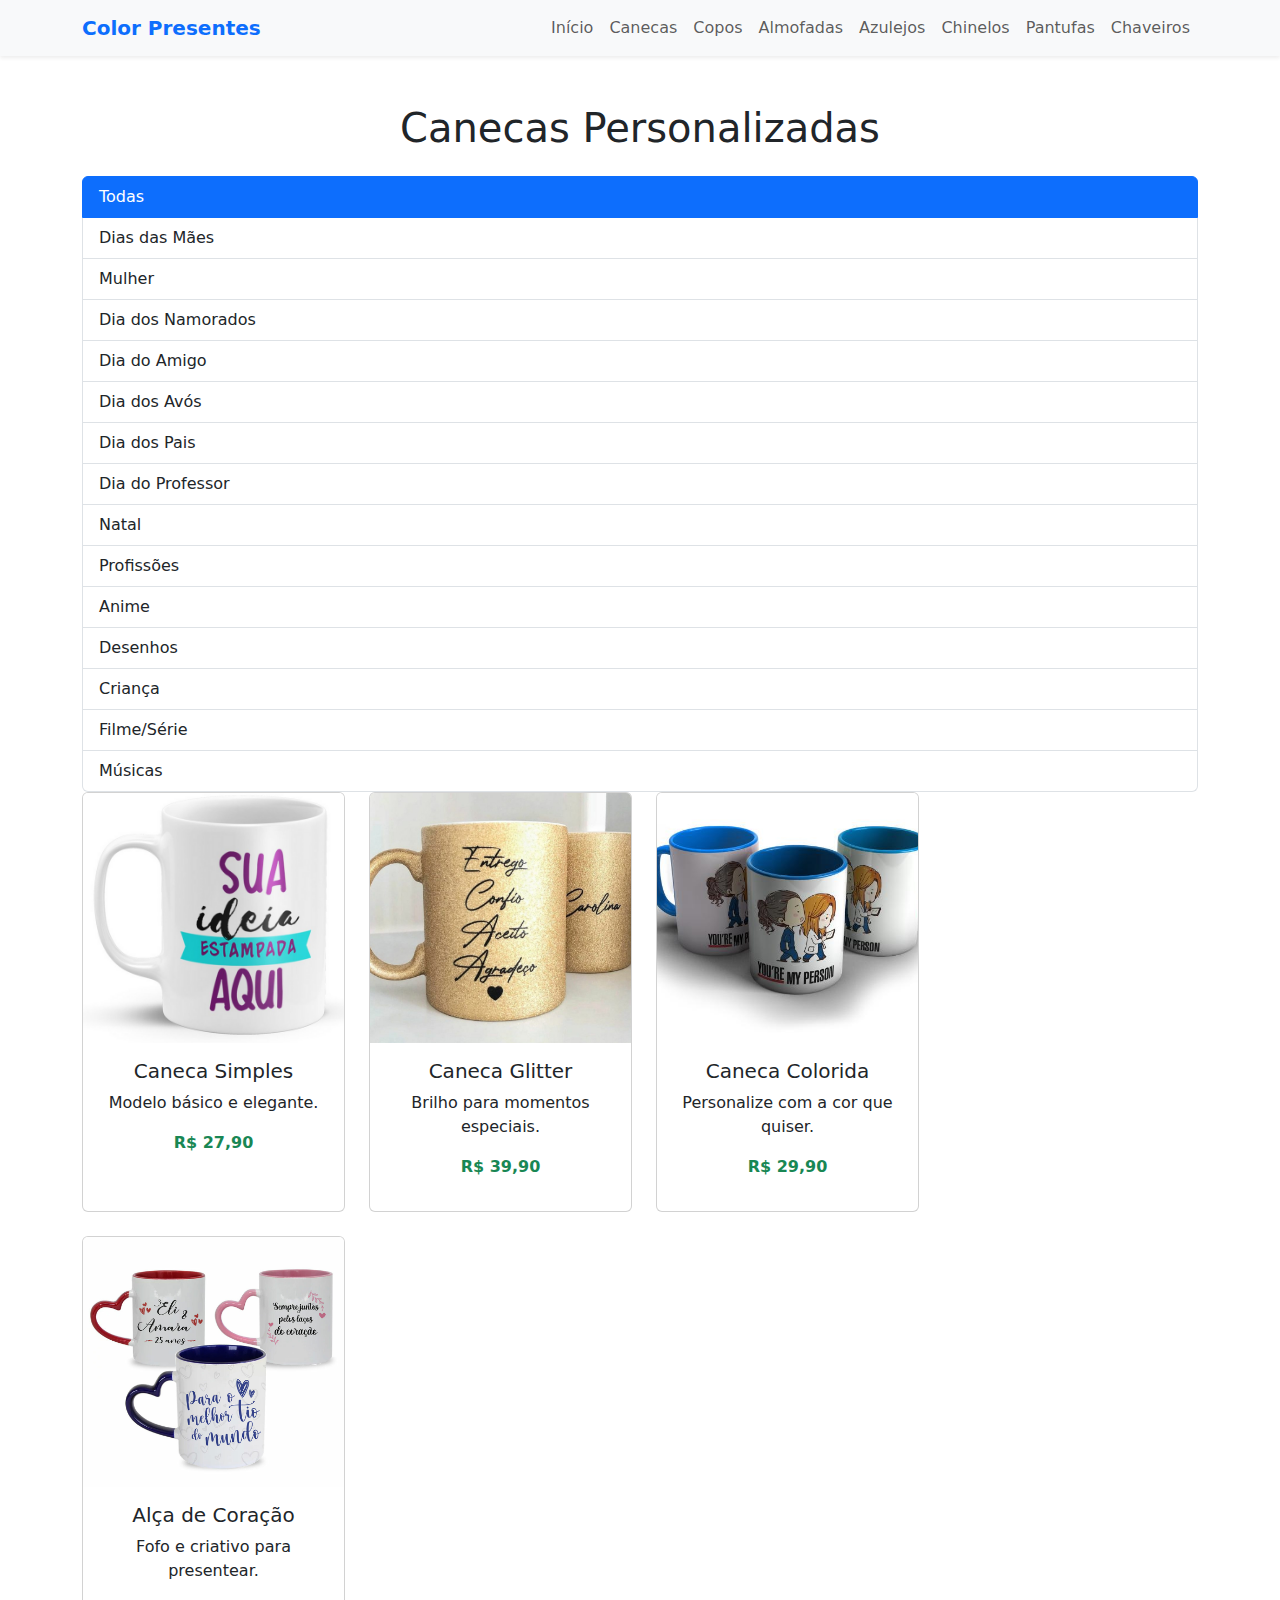
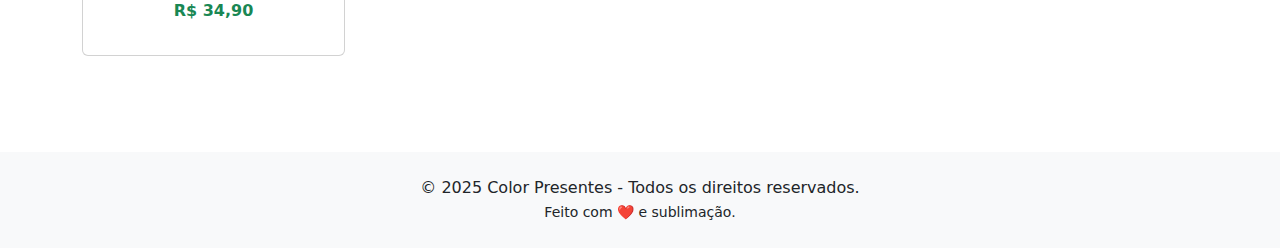
<file: produtos/mdfs.html>
<!DOCTYPE html>
<html lang="pt-br">
<head>
  <meta charset="UTF-8">
  <title>Canecas - Color Presentes</title>
  <link rel="stylesheet" href="../css/style.css">
  <!-- Bootstrap CDN aqui -->
   <!-- Bootstrap 5 CSS -->
   <link href="https://cdn.jsdelivr.net/npm/bootstrap@5.3.3/dist/css/bootstrap.min.css" rel="stylesheet">

   <!-- Ícones Bootstrap (opcional para ícones de menu/filtro) -->
   <link href="https://cdn.jsdelivr.net/npm/bootstrap-icons@1.10.5/font/bootstrap-icons.css" rel="stylesheet">
 
   <!-- Responsividade -->
   <meta name="viewport" content="width=device-width, initial-scale=1.0">
</head>
<body>
    <nav class="navbar navbar-expand-lg navbar-light bg-light shadow-sm">
        <div class="container">
          <a class="navbar-brand text-primary fw-bold" href="/">Color Presentes</a>
          <button class="navbar-toggler" type="button" data-bs-toggle="collapse" data-bs-target="#navbarNav">
            <span class="navbar-toggler-icon"></span>
          </button>
          <div class="collapse navbar-collapse justify-content-end" id="navbarNav">
            <ul class="navbar-nav">
              <li class="nav-item">
                <a class="nav-link" href="/">Início</a>
              </li>
          <li class="nav-item"><a class="nav-link" href="canecas.html">Canecas</a></li>
          <li class="nav-item"><a class="nav-link" href="copos.html">Copos</a></li>
          <li class="nav-item"><a class="nav-link" href="almofadas.html">Almofadas</a></li>
          <li class="nav-item"><a class="nav-link" href="azulejos.html">Azulejos</a></li>
          <li class="nav-item"><a class="nav-link" href="chinelos.html">Chinelos</a></li>
          <li class="nav-item"><a class="nav-link" href="pantufas.html">Pantufas</a></li>
          <li class="nav-item"><a class="nav-link" href="chaveiros.html">Chaveiros</a></li>
          <!-- Adicione outros links conforme necessário -->
      </ul>
    </div>
  </div>
</nav>

  <main class="container py-5">
    <h1 class="mb-4 text-center">Canecas Personalizadas</h1>
    <div class="row">
      
      <!-- Botão do hambúrguer (aparece só no mobile) -->
      <button class="btn btn-outline-primary w-100 mb-3 d-md-none" type="button" data-bs-toggle="collapse" data-bs-target="#filtrosMobile">
        <i class="bi bi-filter"></i> Categorias
      </button>
  
      <!-- Lista de categorias responsiva -->
      <div id="filtrosMobile" class="collapse d-md-block">
        <ul class="list-group">
          <li class="list-group-item list-group-item-action active" data-filter="all">Todas</li>
          <li class="list-group-item list-group-item-action" data-filter="simples">Dias das Mães</li>
          <li class="list-group-item list-group-item-action" data-filter="simples">Mulher</li>
          <li class="list-group-item list-group-item-action" data-filter="glitter">Dia dos Namorados</li>
          <li class="list-group-item list-group-item-action" data-filter="coloridas">Dia do Amigo</li>
          <li class="list-group-item list-group-item-action" data-filter="coracao">Dia dos Avós</li>
          <li class="list-group-item list-group-item-action" data-filter="coracao">Dia dos Pais</li>
          <li class="list-group-item list-group-item-action" data-filter="coracao">Dia do Professor</li>
          <li class="list-group-item list-group-item-action" data-filter="coracao">Natal</li>
          <li class="list-group-item list-group-item-action" data-filter="coracao">Profissões</li>
          <li class="list-group-item list-group-item-action" data-filter="coracao">Anime</li>
          <li class="list-group-item list-group-item-action" data-filter="coracao">Desenhos</li>
          <li class="list-group-item list-group-item-action" data-filter="coracao">Criança</li>
          <li class="list-group-item list-group-item-action" data-filter="coracao">Filme/Série</li>
          <li class="list-group-item list-group-item-action" data-filter="coracao">Músicas</li>
        </ul>
      </div>
    </div>
      <!-- Coluna de Produtos -->
      <div class="col-md-9">
        <div class="row row-cols-1 row-cols-sm-2 row-cols-md-3 g-4" id="produtos-lista">

          <!-- Produto 1: Simples -->
          <div class="col produto" data-categoria="simples">
            <div class="card h-100 text-center">
              <img src="../img/CANECA.png" class="card-img-top product-img" alt="Caneca Simples">
              <div class="card-body">
                <h5 class="card-title">Caneca Simples</h5>
                <p class="card-text">Modelo básico e elegante.</p>
                <p class="text-success fw-bold">R$ 27,90</p>
              </div>
            </div>
          </div>

          <!-- Produto 2: Glitter -->
          <div class="col produto" data-categoria="glitter">
            <div class="card h-100 text-center">
              <img src="../img/glitter.jpg" class="card-img-top product-img" alt="Caneca Glitter">
              <div class="card-body">
                <h5 class="card-title">Caneca Glitter</h5>
                <p class="card-text">Brilho para momentos especiais.</p>
                <p class="text-success fw-bold">R$ 39,90</p>
              </div>
            </div>
          </div>

          <!-- Produto 3: Coloridas -->
          <div class="col produto" data-categoria="coloridas">
            <div class="card h-100 text-center">
              <img src="../img/caneca colorida azul.jpg" class="card-img-top product-img" alt="Caneca Colorida">
              <div class="card-body">
                <h5 class="card-title">Caneca Colorida</h5>
                <p class="card-text">Personalize com a cor que quiser.</p>
                <p class="text-success fw-bold">R$ 29,90</p>
              </div>
            </div>
          </div>

          <!-- Produto 4: Alça de Coração -->
          <div class="col produto" data-categoria="coracao">
            <div class="card h-100 text-center">
              <img src="../img/alça de coração.jpg" class="card-img-top product-img" alt="Caneca com Alça de Coração">
              <div class="card-body">
                <h5 class="card-title">Alça de Coração</h5>
                <p class="card-text">Fofo e criativo para presentear.</p>
                <p class="text-success fw-bold">R$ 34,90</p>
              </div>
            </div>
          </div>

        </div>
      </div>

    </div>
  </main>

  <div id="footer"></div>
  <script src="../js/script.js"></script>

  <script>
    const botoes = document.querySelectorAll('[data-filter]');
    const produtos = document.querySelectorAll('.produto');

    botoes.forEach(botao => {
      botao.addEventListener('click', () => {
        // Atualiza o botão ativo
        botoes.forEach(b => b.classList.remove('active'));
        botao.classList.add('active');

        const filtro = botao.getAttribute('data-filter');

        produtos.forEach(produto => {
          if (filtro === 'all' || produto.dataset.categoria === filtro) {
            produto.style.display = 'block';
          } else {
            produto.style.display = 'none';
          }
        });
      });
    });
  </script>
  <script src="https://cdn.jsdelivr.net/npm/bootstrap@5.3.3/dist/js/bootstrap.bundle.min.js"></script>
</body>
</html>
</file>
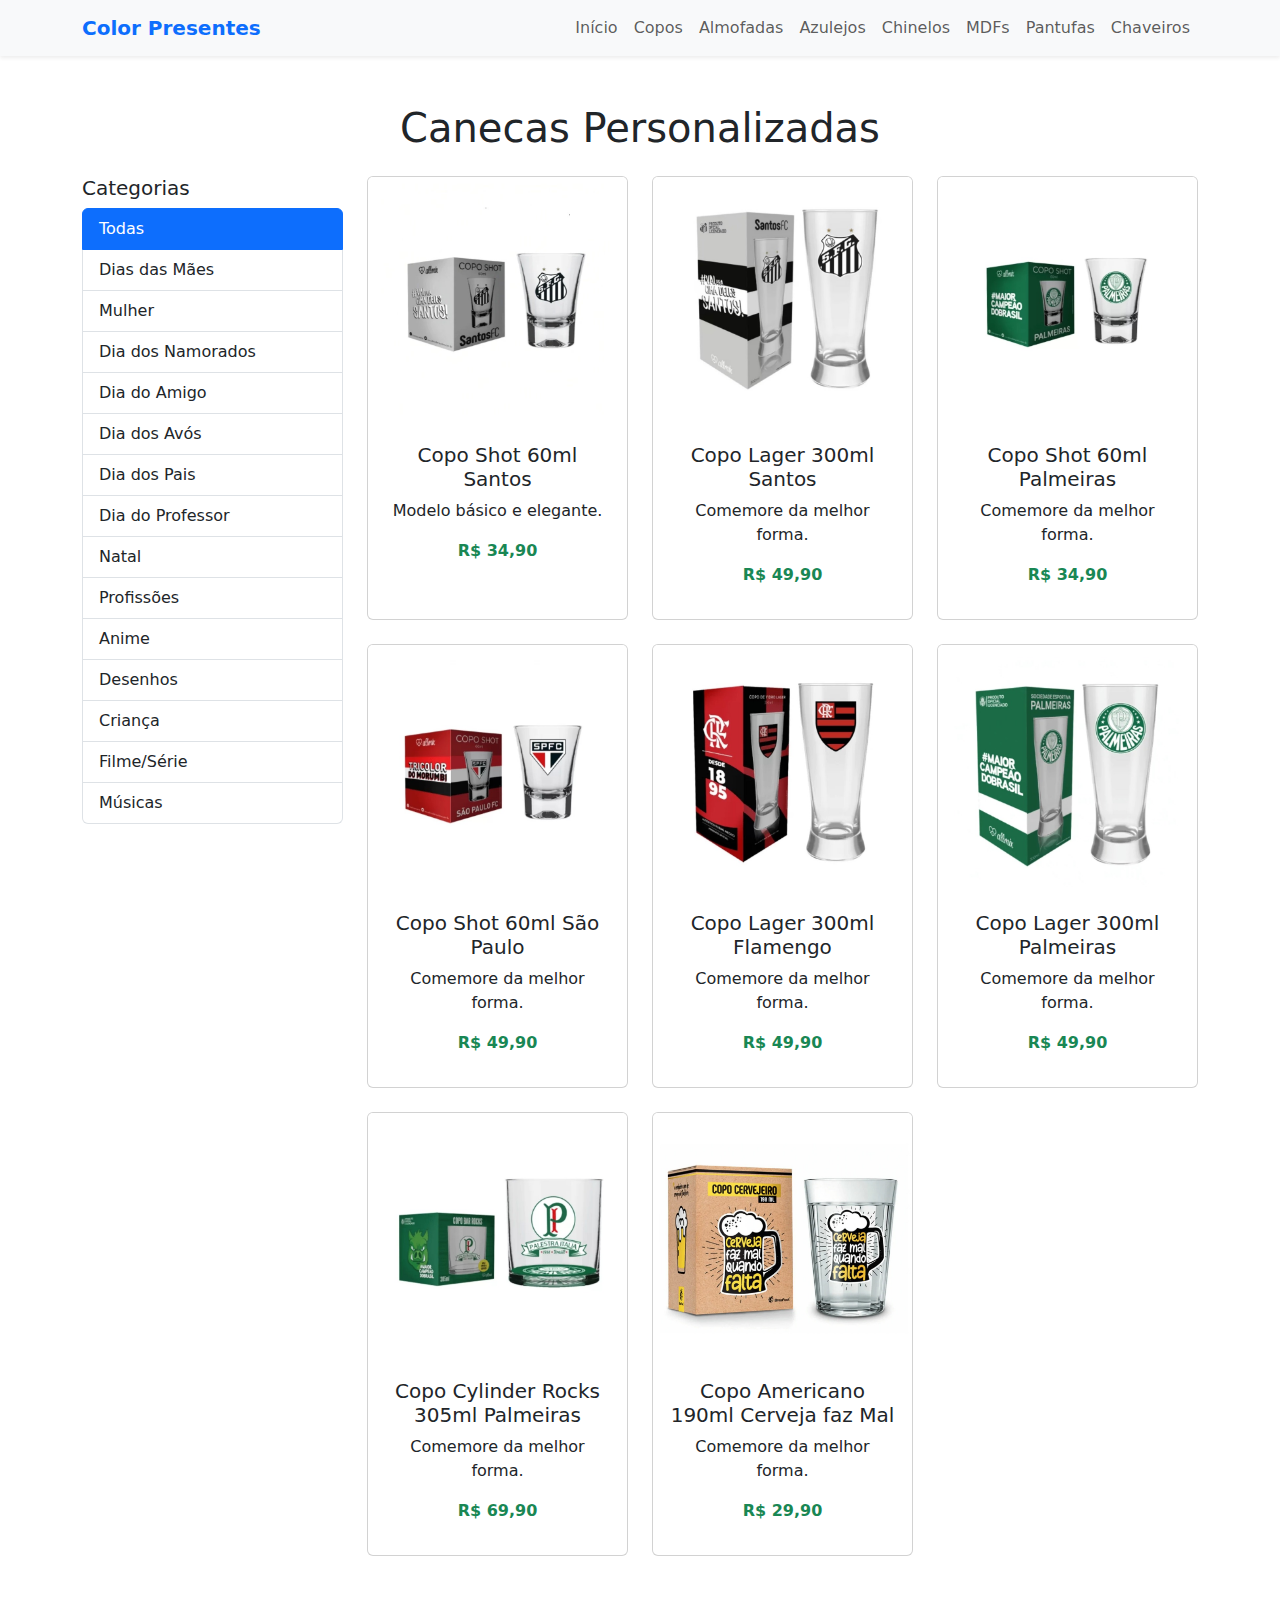
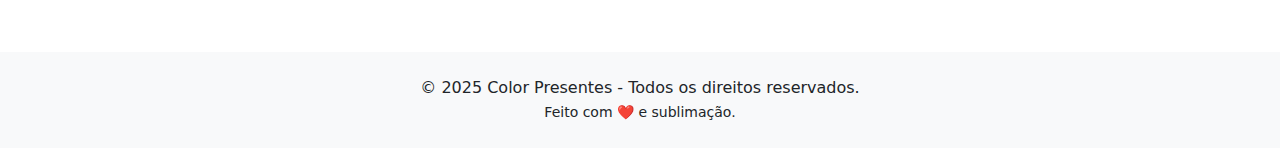
<file: produtos/pantufas.html>
<!DOCTYPE html>
<html lang="pt-br">
<head>
  <meta charset="UTF-8">
  <title>Canecas - Color Presentes</title>
  <link rel="stylesheet" href="../css/style.css">
  <!-- Bootstrap CDN aqui -->
   <!-- Bootstrap 5 CSS -->
   <link href="https://cdn.jsdelivr.net/npm/bootstrap@5.3.3/dist/css/bootstrap.min.css" rel="stylesheet">

   <!-- Ícones Bootstrap (opcional para ícones de menu/filtro) -->
   <link href="https://cdn.jsdelivr.net/npm/bootstrap-icons@1.10.5/font/bootstrap-icons.css" rel="stylesheet">
 
   <!-- Responsividade -->
   <meta name="viewport" content="width=device-width, initial-scale=1.0">
</head>
<body>
    <nav class="navbar navbar-expand-lg navbar-light bg-light shadow-sm">
        <div class="container">
          <a class="navbar-brand text-primary fw-bold" href="/">Color Presentes</a>
          <button class="navbar-toggler" type="button" data-bs-toggle="collapse" data-bs-target="#navbarNav">
            <span class="navbar-toggler-icon"></span>
          </button>
          <div class="collapse navbar-collapse justify-content-end" id="navbarNav">
            <ul class="navbar-nav">
              <li class="nav-item">
                <a class="nav-link" href="/">Início</a>
              </li>
          
          <li class="nav-item"><a class="nav-link" href="copos.html">Copos</a></li>
          <li class="nav-item"><a class="nav-link" href="almofadas.html">Almofadas</a></li>
          <li class="nav-item"><a class="nav-link" href="azulejos.html">Azulejos</a></li>
          <li class="nav-item"><a class="nav-link" href="chinelos.html">Chinelos</a></li>
          <li class="nav-item"><a class="nav-link" href="mdfs.html">MDFs</a></li>
          <li class="nav-item"><a class="nav-link" href="pantufas.html">Pantufas</a></li>
          <li class="nav-item"><a class="nav-link" href="chaveiros.html">Chaveiros</a></li>
          <!-- Adicione outros links conforme necessário -->
      </ul>
    </div>
  </div>
</nav>

  <main class="container py-5">
    <h1 class="mb-4 text-center">Canecas Personalizadas</h1>
    <div class="row">
      
      <!-- Coluna Lateral com Categorias -->
    <div class="col-md-3 mb-4">
      <h5 class="d-none d-md-block">Categorias</h5>
  
      <!-- Botão do hambúrguer (aparece só no mobile) -->
      <button class="btn btn-outline-primary w-100 mb-3 d-md-none" type="button" data-bs-toggle="collapse" data-bs-target="#filtrosMobile">
        <i class="bi bi-filter"></i> Categorias
      </button>
  
      <!-- Lista de categorias responsiva -->
      <div id="filtrosMobile" class="collapse d-md-block">
        <ul class="list-group">
          <li class="list-group-item list-group-item-action active" data-filter="all">Todas</li>
          <li class="list-group-item list-group-item-action" data-filter="simples">Dias das Mães</li>
          <li class="list-group-item list-group-item-action" data-filter="simples">Mulher</li>
          <li class="list-group-item list-group-item-action" data-filter="glitter">Dia dos Namorados</li>
          <li class="list-group-item list-group-item-action" data-filter="coloridas">Dia do Amigo</li>
          <li class="list-group-item list-group-item-action" data-filter="coracao">Dia dos Avós</li>
          <li class="list-group-item list-group-item-action" data-filter="coracao">Dia dos Pais</li>
          <li class="list-group-item list-group-item-action" data-filter="coracao">Dia do Professor</li>
          <li class="list-group-item list-group-item-action" data-filter="coracao">Natal</li>
          <li class="list-group-item list-group-item-action" data-filter="coracao">Profissões</li>
          <li class="list-group-item list-group-item-action" data-filter="coracao">Anime</li>
          <li class="list-group-item list-group-item-action" data-filter="coracao">Desenhos</li>
          <li class="list-group-item list-group-item-action" data-filter="coracao">Criança</li>
          <li class="list-group-item list-group-item-action" data-filter="coracao">Filme/Série</li>
          <li class="list-group-item list-group-item-action" data-filter="coracao">Músicas</li>
        </ul>
      </div>
    </div>

      <!-- Coluna de Produtos -->
      <div class="col-md-9">
        <div class="row row-cols-1 row-cols-sm-2 row-cols-md-3 g-4" id="produtos-lista">

          <!-- Produto 1: Simples -->
          <div class="col produto" data-categoria="simples">
            <div class="card h-100 text-center">
              <img src="../img/Copo Shot 60ml Santos.jpg" class="card-img-top product-img" alt="Caneca Simples">
              <div class="card-body">
                <h5 class="card-title">Copo Shot 60ml Santos</h5>
                <p class="card-text">Modelo básico e elegante.</p>
                <p class="text-success fw-bold">R$ 34,90</p>
              </div>
            </div>
          </div>

          <!-- Produto 2: Glitter -->
          <div class="col produto" data-categoria="copos">
            <div class="card h-100 text-center">
              <img src="../img/Copo Lager 300ml Santos.jpg" class="card-img-top product-img" alt="Caneca Glitter">
              <div class="card-body">
                <h5 class="card-title">Copo Lager 300ml Santos</h5>
                <p class="card-text">Comemore da melhor forma.</p>
                <p class="text-success fw-bold">R$ 49,90</p>
              </div>
            </div>
          </div>

          <!-- Produto 3: Coloridas -->
          <div class="col produto" data-categoria="coloridas">
            <div class="card h-100 text-center">
              <img src="../img/Copo Shot 60ml Palmeiras.jpg" class="card-img-top product-img" alt="Caneca Colorida">
              <div class="card-body">
                <h5 class="card-title">Copo Shot 60ml Palmeiras</h5>
                <p class="card-text">Comemore da melhor forma.</p>
                <p class="text-success fw-bold">R$ 34,90</p>
              </div>
            </div>
          </div>

          <!-- Produto 4: Alça de Coração -->
          <div class="col produto" data-categoria="coracao">
            <div class="card h-100 text-center">
              <img src="../img/Copo Shot 60ml São Paulo.jpg" class="card-img-top product-img" alt="Caneca com Alça de Coração">
              <div class="card-body">
                <h5 class="card-title">Copo Shot 60ml São Paulo</h5>
                <p class="card-text">Comemore da melhor forma.</p>
                <p class="text-success fw-bold">R$ 49,90</p>
              </div>
            </div>
          </div>

          <!-- Produto 5: Alça de Coração -->
          <div class="col produto" data-categoria="coracao">
            <div class="card h-100 text-center">
              <img src="../img/Copo Lager 300ml Flamengo.jpg" class="card-img-top product-img" alt="Caneca com Alça de Coração">
              <div class="card-body">
                <h5 class="card-title">Copo Lager 300ml Flamengo</h5>
                <p class="card-text">Comemore da melhor forma.</p>
                <p class="text-success fw-bold">R$ 49,90</p>
              </div>
            </div>
          </div>

          <!-- Produto 6: Alça de Coração -->
          <div class="col produto" data-categoria="coracao">
            <div class="card h-100 text-center">
              <img src="../img/Copo Lager 300ml Palmeiras.jpg" class="card-img-top product-img" alt="Caneca com Alça de Coração">
              <div class="card-body">
                <h5 class="card-title">Copo Lager 300ml Palmeiras</h5>
                <p class="card-text">Comemore da melhor forma.</p>
                <p class="text-success fw-bold">R$ 49,90</p>
              </div>
            </div>
          </div>

          <!-- Produto 6: Alça de Coração -->
          <div class="col produto" data-categoria="coracao">
            <div class="card h-100 text-center">
              <img src="../img/Copo Cylinder Rocks 305ml Palmeiras.jpg" class="card-img-top product-img" alt="Caneca com Alça de Coração">
              <div class="card-body">
                <h5 class="card-title">Copo Cylinder Rocks 305ml Palmeiras</h5>
                <p class="card-text">Comemore da melhor forma.</p>
                <p class="text-success fw-bold">R$ 69,90</p>
              </div>
            </div>
          </div>

          <!-- Produto 6: Alça de Coração -->
          <div class="col produto" data-categoria="coracao">
            <div class="card h-100 text-center">
              <img src="../img/Copo Americano 190ml Cerveja faz Mal.jpg" class="card-img-top product-img" alt="Caneca com Alça de Coração">
              <div class="card-body">
                <h5 class="card-title">Copo Americano 190ml Cerveja faz Mal</h5>
                <p class="card-text">Comemore da melhor forma.</p>
                <p class="text-success fw-bold">R$ 29,90</p>
              </div>
            </div>
          </div>

        </div>
      </div>

        </div>
      </div>

    </div>
  </main>

  <div id="footer"></div>
  <script src="../js/script.js"></script>

  <script>
    const botoes = document.querySelectorAll('[data-filter]');
    const produtos = document.querySelectorAll('.produto');

    botoes.forEach(botao => {
      botao.addEventListener('click', () => {
        // Atualiza o botão ativo
        botoes.forEach(b => b.classList.remove('active'));
        botao.classList.add('active');

        const filtro = botao.getAttribute('data-filter');

        produtos.forEach(produto => {
          if (filtro === 'all' || produto.dataset.categoria === filtro) {
            produto.style.display = 'block';
          } else {
            produto.style.display = 'none';
          }
        });
      });
    });
  </script>
  <script src="https://cdn.jsdelivr.net/npm/bootstrap@5.3.3/dist/js/bootstrap.bundle.min.js"></script>
</body>
</html>
</file>
<file: css/style.css>
/* Produtos */
.product-img {
    height: 250px;
    object-fit: cover;
  }
  
  /* Lista de categorias com cursor e hover */
  .list-group-item {
    cursor: pointer;
    transition: background-color 0.3s, color 0.3s;
  }
  
  .list-group-item:hover {
    background-color: #ff69b4;
    color: white;
  }
  
  /* Banner */
  .banner-img {
    width: 100%;
    max-height: 400px;
    object-fit: cover;
    border-radius: 10px;
  }
  
  /* Carrossel */
  .carousel-img {
    width: 100%;
    height: 300px;
    object-fit: cover;
    border-radius: 50px;
  }
  
  /* Títulos */
  h1, h2, h5 {
    color: #ff69b4;
  }
</file>
